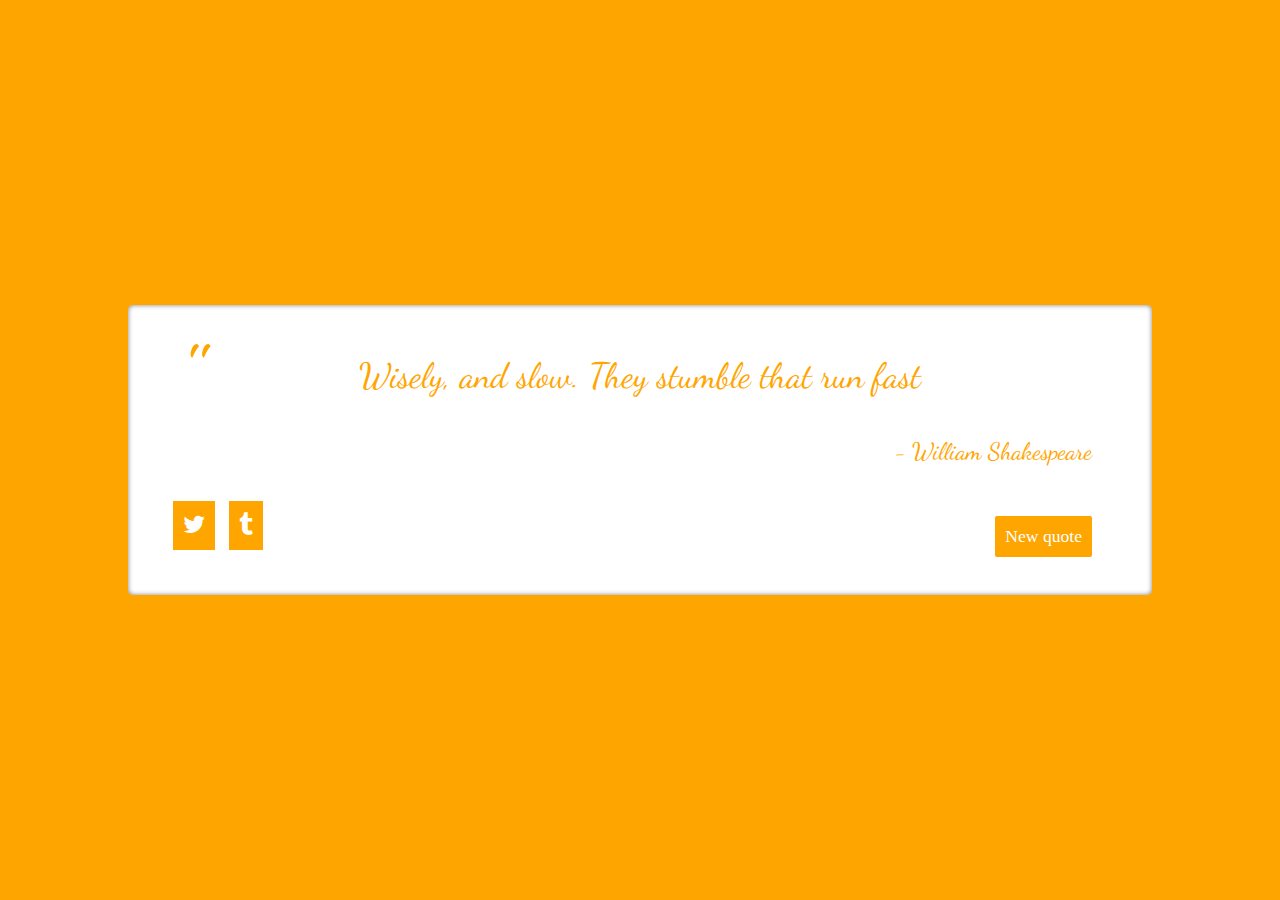
<file: Week1/project/index.html>
<!DOCTYPE html>
<html lang="en">

<head>
  <meta charset="UTF-8">
  <meta name="viewport" content="width=device-width, initial-scale=1.0">
  <title>Random Quote Generator</title>
  <link rel="stylesheet" href="index.css">
  <link rel="icon" href="favicon.ico" type="image/x-icon">
  <link rel="stylesheet" href="https://cdnjs.cloudflare.com/ajax/libs/font-awesome/4.7.0/css/font-awesome.min.css">
  <link rel="preconnect" href="https://fonts.gstatic.com">
  <link href="https://fonts.googleapis.com/css2?family=Dancing+Script&display=swap" rel="stylesheet">
</head>

<body>
  <div class="container">
    <div class="quote">
      <blockquote class="transition" id="quote">Wisely, and slow. They stumble that run fast</blockquote>
      <h2 id="author">William Shakespeare</h2>
      <div class="clearFix"></div>
    </div>

    <div class="buttons">
      <button id="button">New quote</button>
      <a href="#"><i class="fa fa-twitter"></i></a>
      <a href="#"><i class="fa fa-tumblr"></i></a>
    </div>
  </div>




  <script src="index.js"></script>
</body>

</html>
</file>
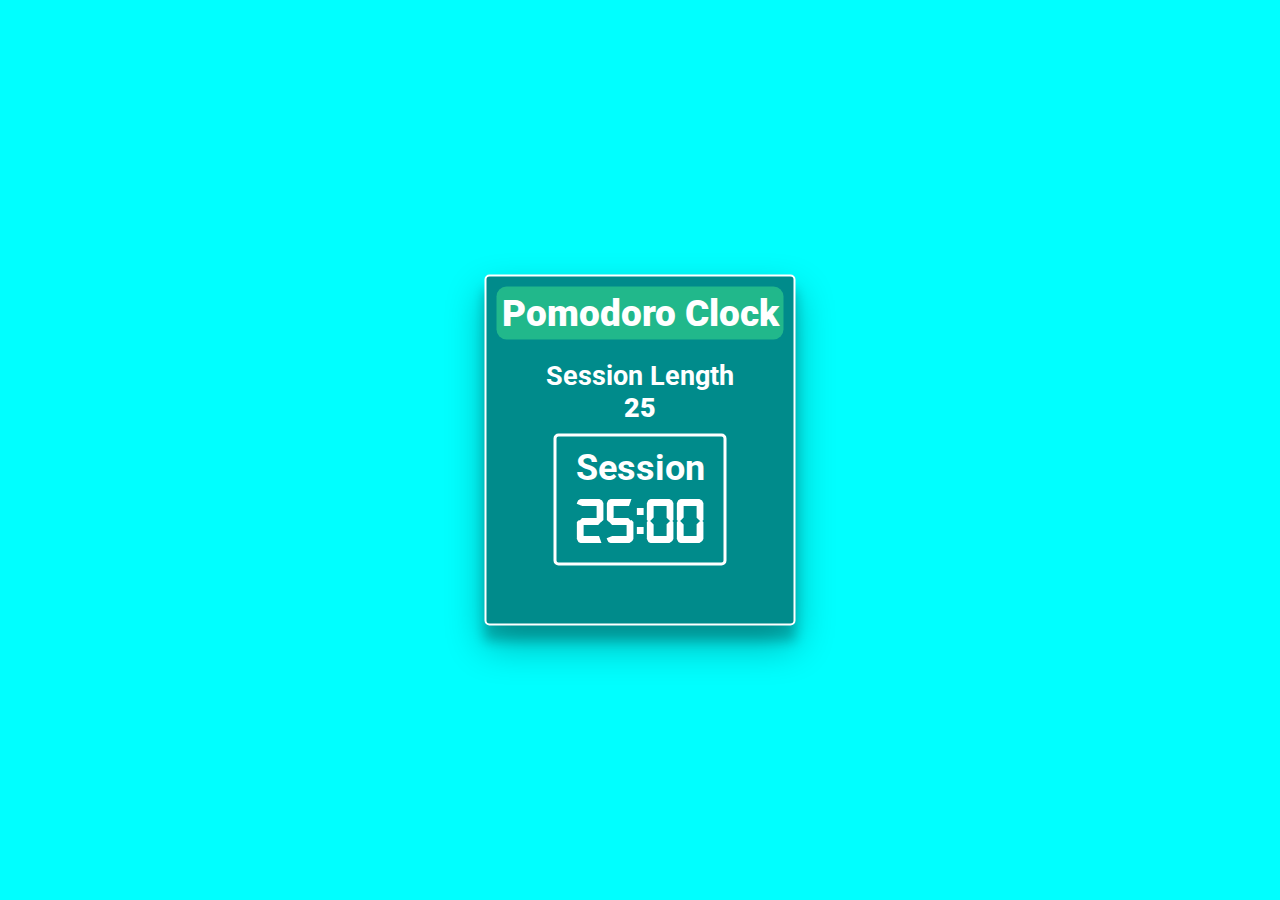
<file: Week2/project/index.html>
<!DOCTYPE html>
<html lang="en">

<head>
  <meta charset="UTF-8">
  <meta name="viewport" content="width=device-width, initial-scale=1.0">
  <title>Pomodoro Clock</title>
  <link rel="stylesheet" href="style.css">
  <link rel="shortcut icon" href="/favicon.ico" type="image/x-icon">
  <link rel="stylesheet" href="https://use.fontawesome.com/releases/v5.15.1/css/all.css"
    integrity="sha384-vp86vTRFVJgpjF9jiIGPEEqYqlDwgyBgEF109VFjmqGmIY/Y4HV4d3Gp2irVfcrp" crossorigin="anonymous">
  <link rel="preconnect" href="https://fonts.gstatic.com">
  <link href="https://fonts.googleapis.com/css2?family=Roboto:wght@100&display=swap" rel="stylesheet">
</head>

<body>
  <div id="app">
    <h1>Pomodoro Clock</h1>
    <div class="session-length-box">
      <h2>Session Length</h2>
      <div class="session-length">
        <i id="time-down" class="fas fa-arrow-down"></i>
        <span id="time-select">25</span>
        <i id='time-up' class="fas fa-arrow-up"></i>
      </div>
    </div>

    <div class="session-box">
      <h2>Session</h2>
      <h3 id="time">25:00</h3>
    </div>

    <div class="button">
      <i id="stop" class="fas fa-stop"></i>
      <i id="play" class="fas fa-play"></i>
      <i id="pause" class="fas fa-pause"></i>
    </div>
  </div>

  <script src="app.js"></script>
</body>

</html>
</file>
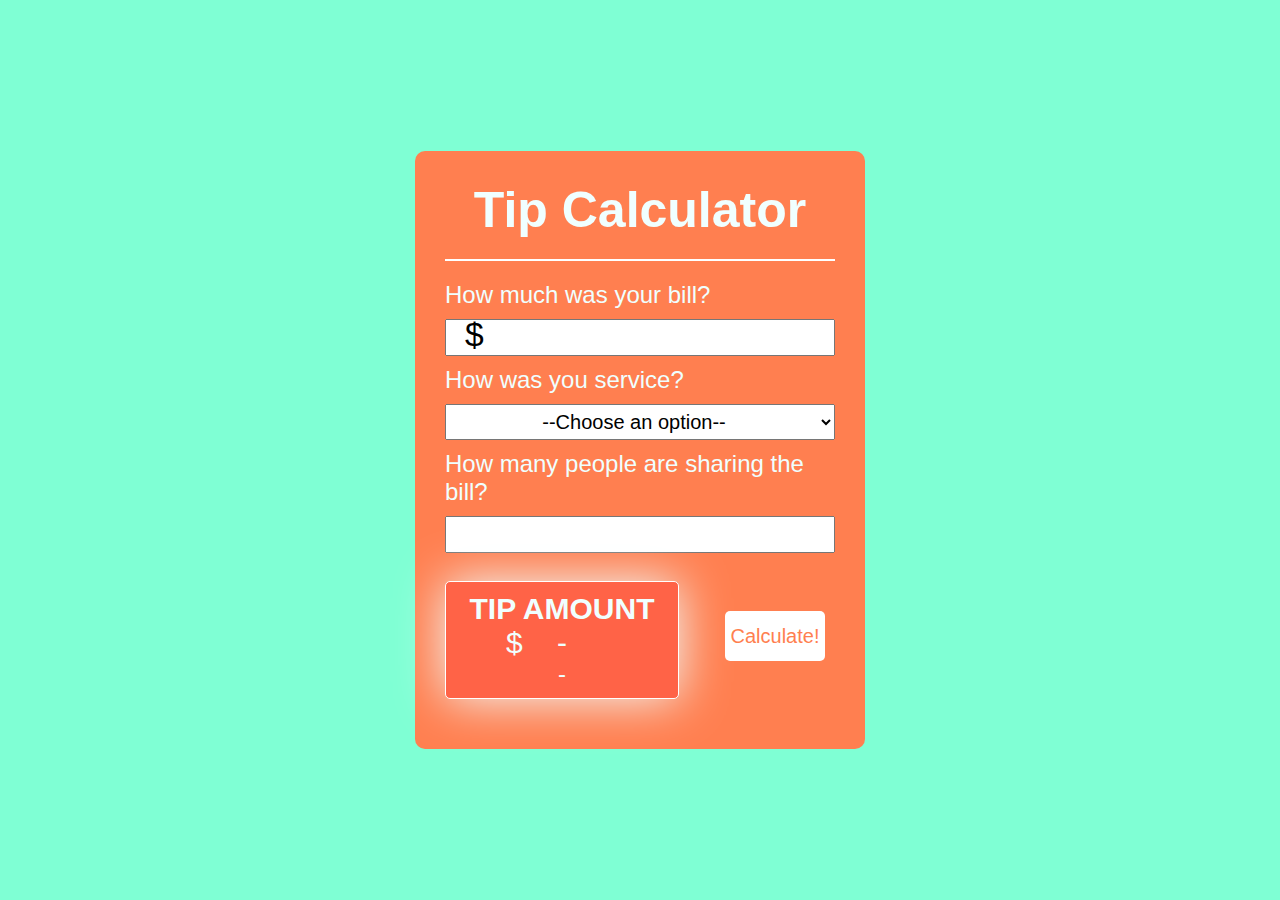
<file: Week3/Masoud/project/index.html>
<!DOCTYPE html>
<html lang="en">

<head>
  <meta charset="UTF-8">
  <meta name="viewport" content="width=device-width, initial-scale=1.0">
  <title>Tip Calculator</title>
  <link rel="stylesheet" href="style.css">
</head>

<body>
  <div id="app">
    <h1>Tip Calculator</h1>
    <hr>
    <form id="form">
      <label for="bill">How much was your bill?</label>
      <input type="number" min='0' id="bill">

      <label for="service">How was you service?</label>
      <select id="service">
        <option value="default" disabled selected>--Choose an option--</option>
        <option value="30">30% - Outstanding</option>
        <option value="20">20% - Good</option>
        <option value="15">15% - It was OK</option>
        <option value="10">10% - Bad</option>
        <option value="5">5% - Terrible</option>
      </select>

      <label for="people">How many people are sharing the bill?</label>
      <input type="number" min='0' id="people">

      <button id="calculate">Calculate!</button>
    </form>

    <div class="amount">
      <h2>TIP AMOUNT</h2>
      <span id="amount">-</span>
      <span id="each">-</span>
    </div>

    <div class="clearfix"></div>

    <div id="modal" class="trans modal">
      <div class="modal-box">
        <h3>Warning</h3>
        <p>Please fill all fields</p>
        <button id="close">close</button>
      </div>
    </div>

  </div>


  <script src="index.js"></script>
</body>

</html>
</file>
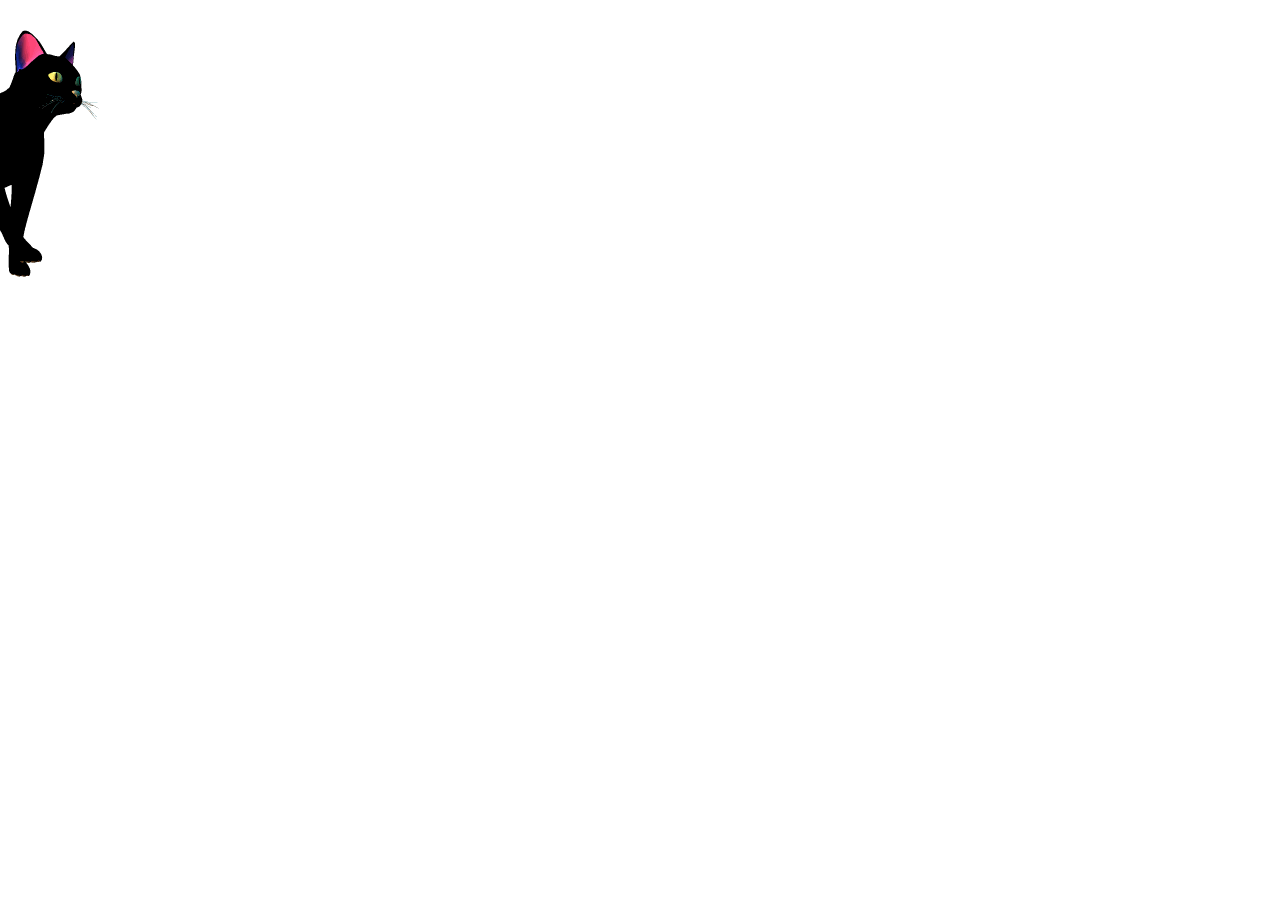
<file: Week1/js-exercises/ex5-catWalk.html>
<!DOCTYPE html>
<html>

<head>
  <meta charset="utf-8" />
  <title>Cat Walk</title>
</head>

<body>
  
  <img style="position:absolute;" src="./cat-walk.gif" />
  <script src="ex5-catWalk.js"></script>
</body>

</html>
</file>
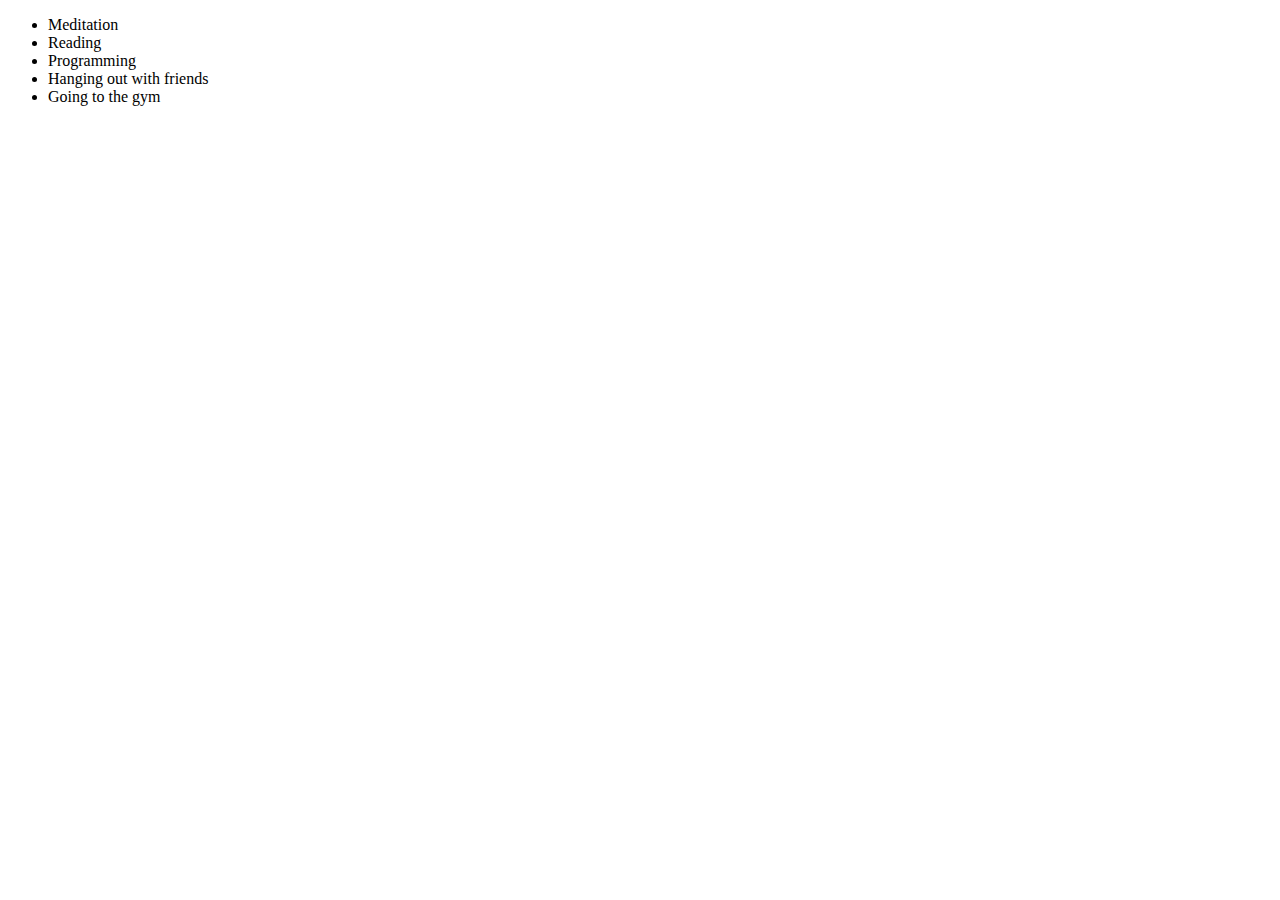
<file: Week2/js-exercises/ex5-myFavoriteHobbies.html>
<!DOCTYPE html>
<html lang="en">

<head>
  <meta charset="UTF-8">
  <meta name="viewport" content="width=device-width, initial-scale=1.0">
  <title>Hobbies</title>
</head>

<body>

  <script src="ex5-myFavoriteHobbies.js"></script>
</body>

</html>
</file>
<file: Week1/project/index.css>
* {
  padding: 0;
  margin: 0;
  box-sizing: border-box;
}

body {
  background-color: #FFA500;
  color: #FFA500;
  font-size: 14px;
  font-family: 'Dancing Script', cursive;
  
}

.container {
  background-color: white;
  width : 80%;
  border-radius: 5px;
  position: absolute;
  top: 50%;
  left: 50%;
  -ms-transform: translate(-50%, -50%);
  transform: translate(-50%, -50%);
  padding: 10px;
  box-shadow: inset 0 0 5px grey;
}

.quote {
  margin: 20px;
}

#quote {
font-size: 2.2rem;
margin: 40px 40px;
position: relative;
text-align: center;
left: -1000px;
}

.transition{
  transform: translate(1000px);
  transition: transform 1000ms;
}


#quote::before{
  content: '"';
  font-size: 6rem;
  position: absolute;
  top: -30px;
  left: -20px;
}

#author {
  float: right;
  font-size: 1.5rem;
  font-weight: 100;
  margin-right: 30px;
}

#author::before{
  content: '-';
  margin-right: 5px ;
}

.buttons{ 
  margin: 30px;
}

.clearFix {
  clear: both;
}

button {
  float: right;
  background-color: #FFA500;
  border: none;
  color: white;
  border-radius: 2px;
  padding: 10px;
  margin: 20px;
  font-size: 1.1rem;
  font-family: Georgia, 'Times New Roman', Times, serif;
}

button:hover{
  transform: scale(1.2,1.2);
  cursor: pointer;
}

button:focus {
 outline: none;
}

a {
  display: inline-block;
  font-size: 1.5rem;
  margin: 5px;
  background-color: #FFA500;
  padding: 10px;
  color: white;
}

a:hover{
  transform: scale(1.2,1.2);
}

@media only screen and (max-width: 430px) {
  button {
    float: none;
    display: block;
    margin: 0 auto;
    margin-bottom: 20px;
  }

  #author {
    float: none;
  }
  .buttons{
    text-align: center;
  }

  a {
    display: inline-block;
    font-size: 1rem;
  }
}
</file>
<file: Week2/project/style.css>
*{
  padding: 0;
  margin: 0;
  box-sizing: border-box;
}

@font-face{
  font-family: 'clock';
  src: url('digital-7.ttf');
}

body{
  font-size: 14px;
  background-color: aqua;
  font-family: 'Roboto', sans-serif;
  color:white;
}

#app{
  min-width: 300px;
  margin: 0;
  position: absolute;
  top: 50%;
  left: 50%;
  transform: translate(-50%, -50%);
  text-align: center;
  background-color: #fff;
  border: 2px solid white;
  border-radius: 5px;
  outline: none;
  padding: 10px;
  background-color: darkcyan;
  box-shadow: rgba(0, 0, 0, 0.3) 0px 19px 38px, rgba(0, 0, 0, 0.22) 0px 15px 12px;
}

h1{
  font-size: 2.3rem;
  font-weight: 900;
  margin-bottom: 20px;
  background-color: rgb(33, 184, 139);
  padding: 5px;
  border-radius: 10px;
}

.session-length-box{
  margin-bottom: 10px;
}

.session-length-box h2{
  font-size: 1.7rem;
}

.session-length {
  font-size: 1.7rem;
}

.session-length span {
  font-weight: 900;
  
}

.session-box{
  border: 3px solid white;
  border-radius: 5px;
  padding: 10px;
  width: 60%;
  margin: 10px auto;
  font-size: 1.5rem;
  font-weight: 900;
  text-align: center;
}

#time{
  font-family: clock;
  font-size: 4rem;
}

.button i {
  font-size: 2rem;
  margin: 10px;
}

i{
  cursor: pointer;
}

i:hover{
  color: orange;
}

i:active{
  color: red;
}
</file>
<file: Week3/Masoud/project/style.css>
*{
  padding: 0;
  margin: 0;
  box-sizing: border-box;
}

body{
  font-family: 'Gill Sans', 'Gill Sans MT', Calibri, 'Trebuchet MS', sans-serif;
  font-size: 20px;
  background-color: aquamarine;
  color: azure;
}

#app{
  width: 450px;
  margin: 0;
  position: absolute;
  top: 50%;
  left: 50%;
  transform: translate(-50%, -50%);
  background-color: coral;
  padding: 30px ;
  border-radius: 10px;
}

h1{
  text-align: center;
  margin-bottom: 20px;
  font-size: 2.5em;
}

hr{
  border: 1px solid white;
}

form{
  margin-top: 20px;

  }

label{
  font-size: 1.2em;
  margin: 10px 0;
}

input[type=number], select {
  width: 100%;
  padding: 5px 20px;
  margin: 8px auto;
  font-size: 1em;
  text-align: center;
  text-align-last: center;
}

label:first-child::after{
  content: '$';
  color: black;
  position: absolute;
  top: 165px;
  left: 50px;
  font-size: 1.4em;
}

span, label, button, select, input{
  display: block;
}

button{
  margin:50px 10px 0 0;
  width: 100px;
  height: 50px;
  font-size: 1em;
  background-color: white;
  border: none;
  color: coral;
  border-radius: 5px;
  float:right;
  cursor: pointer;

}

.amount{
  background-color: tomato;
  border: 1px solid white;
  width: 60%;
  margin: 20px auto;
  padding: 10px;
  text-align: center;
  border-radius: 5px;
  float: left;
  box-shadow: 0px 0px 50px;
}

span{
  font-size: 1.2em;
  position: relative;
}

#amount::before{
  content: '$';
  position: absolute;
  top: 0px;
  left: 50px;
}

#amount {
  font-size: 1.5em;
}

.clearfix{
  clear: both;
}

.modal{
  position: fixed;
  width: 100%;
  height: 100%;
  top: 50%;
  left: 50%;
  display: none;
  border-radius: 10px;
  transform: translate(-50%, -50%);
}

.trans{
  background-color: rgb(0, 0,0,0.5);
  transition: background 500ms ease;
}

.modal-box{
  background-color: orangered;
  width: 60%;
  margin: auto;
  position: absolute;
  top: 50%;
  left: 50%;
  transform: translate(-50%, -50%);
  border-radius: 10px;
  text-align: center;
  padding: 10px 10px;
  font-size: 1.5em;
}

.modal button{
  width: 50px;
  height: 25px;
  font-size: 0.5em;
  margin: 10px;
  float: none;
  margin:10px auto;
  font-weight: 700;
  cursor: pointer;
}

@media only screen and (max-width: 500px){
  #app{
    width: 300px;
    padding: 10px ;
  }

  h1{
    font-size: 2em;
  }

  label:first-child::after{
    top: 133px;
    left: 20px;
  }
  .amount{
    margin: 10px auto;
    padding: 10px;
  }

  .amount h2{
    font-size: 1.05em;
  }
  
  button{
    margin:50px 0 0 0;
    width: 100px;
    height: 40px;
    font-size: 0.9em;
  }

  #amount::before{
    left: 20px;
  }

  .modal-box{
    width: 80%;
  }
}
</file>
